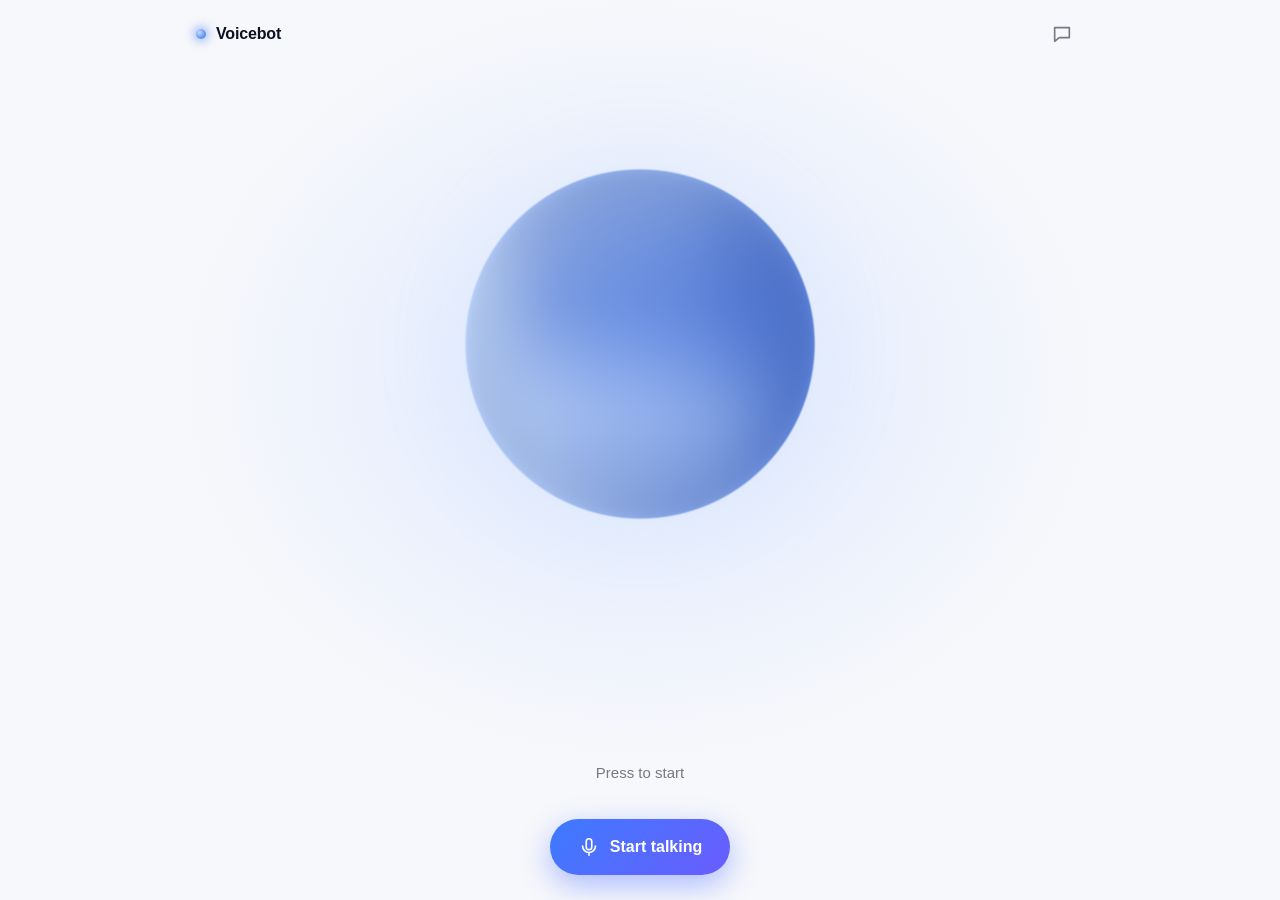
<file: web/index.html>
<!doctype html>
<html lang="en">
<head>
  <meta charset="utf-8" />
  <meta name="viewport" content="width=device-width, initial-scale=1, viewport-fit=cover" />
  <meta name="color-scheme" content="dark light" />
  <title>Voicebot</title>
  <link rel="icon" href="favicon.svg" type="image/svg+xml" />
  <link rel="manifest" href="manifest.json" />
  <link rel="apple-touch-icon" href="icons/apple-touch-icon.png" />
  <meta name="apple-mobile-web-app-capable" content="yes" />
  <meta name="mobile-web-app-capable" content="yes" />
  <meta name="apple-mobile-web-app-title" content="Home" />
  <meta name="apple-mobile-web-app-status-bar-style" content="black-translucent" />
  <meta name="theme-color" content="#07080c" media="(prefers-color-scheme: dark)" />
  <meta name="theme-color" content="#f7f8fb" media="(prefers-color-scheme: light)" />
  <link rel="stylesheet" href="style.css" />
</head>
<body data-state="idle">
  <div class="app">
    <header class="topbar">
      <div class="brand"><span class="dot"></span>Voicebot</div>
      <div class="topbar-actions">
        <button id="chat-btn" class="icon-btn" aria-label="Conversation and chat" title="Conversation">
          <svg viewBox="0 0 24 24" aria-hidden="true"><path d="M4 5h16v11H9l-5 4z" /></svg>
        </button>
      </div>
    </header>

    <main class="stage">
      <section id="card" class="card" hidden aria-live="polite"></section>
      <canvas id="viz" aria-label="Voice visualization"></canvas>
      <div class="captions" aria-live="polite">
        <p id="cap-user" class="cap-user"></p>
        <p id="cap-bot" class="cap-bot"></p>
      </div>
    </main>

    <button id="resume" class="resume" hidden>Audio paused · tap to resume</button>

    <div id="confirm" class="confirm" hidden>
      <button id="confirm-yes" class="pill yes">Yes</button>
      <button id="confirm-no" class="pill">No</button>
    </div>

    <div class="status-row">
      <span id="status" class="status">Press to start</span>
      <span id="latency" class="latency"></span>
    </div>

    <footer class="dock">
      <button id="start" class="start-btn">
        <svg viewBox="0 0 24 24" aria-hidden="true"><rect x="9" y="3" width="6" height="12" rx="3" /><path d="M5 11a7 7 0 0 0 14 0M12 18v3" /></svg>
        Start talking
      </button>
      <div class="controls" hidden>
        <button id="mute" class="round-btn" aria-label="Mute microphone" title="Microphone">
          <svg class="mic-on" viewBox="0 0 24 24" aria-hidden="true"><rect x="9" y="3" width="6" height="12" rx="3" /><path d="M5 11a7 7 0 0 0 14 0M12 18v3" /></svg>
          <svg class="mic-off" viewBox="0 0 24 24" aria-hidden="true"><path d="M15 9.3V6a3 3 0 0 0-5.7-1.3M9 9v3a3 3 0 0 0 4.6 2.5M5 11a7 7 0 0 0 11.2 5.6M19 11a7 7 0 0 1-.5 2.6M12 18v3M3 3l18 18" /></svg>
        </button>
        <button id="stop" class="round-btn end" aria-label="End" title="End">
          <svg viewBox="0 0 24 24" aria-hidden="true"><path d="M6 6l12 12M18 6L6 18" /></svg>
        </button>
      </div>
    </footer>
  </div>

  <aside id="drawer" class="drawer" aria-hidden="true">
    <div class="drawer-head">
      <h2>Conversation</h2>
      <button id="drawer-close" class="icon-btn" aria-label="Close">
        <svg viewBox="0 0 24 24" aria-hidden="true"><path d="M6 6l12 12M18 6L6 18" /></svg>
      </button>
    </div>
    <section id="log" class="log"></section>
    <form id="chat" class="chat" autocomplete="off">
      <textarea id="chat-input" rows="1" maxlength="2000" enterkeyhint="send" placeholder="Write a message…" aria-label="Message"></textarea>
      <button id="chat-send" class="send-btn" type="submit" aria-label="Send" title="Send">
        <svg viewBox="0 0 24 24" aria-hidden="true"><path d="M12 19V5M6 11l6-6 6 6" /></svg>
      </button>
    </form>
    <div class="drawer-foot">
      <label class="toggle" title="Route the bot audio through an &lt;audio&gt; element: helps echo cancellation on speakers">
        <input type="checkbox" id="aec-route" /> <span>Speaker mode</span>
      </label>
      <button id="reset" class="text-btn">New conversation</button>
      <p id="providers" class="providers"></p>
    </div>
  </aside>
  <div id="scrim" class="scrim"></div>

  <audio id="bot-audio" autoplay hidden></audio>
  <script src="vendor/ort.wasm.min.js"></script>
  <script src="vendor/bundle.min.js"></script>
  <script src="app.js" type="module"></script>
</body>
</html>
</file>
<file: web/style.css>
:root {
  --bg: #07080c;
  --bg-glow: #0d1a3a;
  --surface: rgba(255, 255, 255, 0.06);
  --surface-strong: #12141b;
  --border: rgba(255, 255, 255, 0.08);
  --text: #f2f4f8;
  --muted: rgba(242, 244, 248, 0.55);
  --faint: rgba(242, 244, 248, 0.32);
  --accent: #4d8dff;
  --danger: #ff5a5f;
  --user-bubble: rgba(77, 141, 255, 0.16);
  --shadow: 0 10px 40px rgba(0, 0, 0, 0.45);
}
@media (prefers-color-scheme: light) {
  :root {
    --bg: #f7f8fb;
    --bg-glow: #dbe7ff;
    --surface: rgba(10, 20, 40, 0.05);
    --surface-strong: #ffffff;
    --border: rgba(10, 20, 40, 0.08);
    --text: #0d1220;
    --muted: rgba(13, 18, 32, 0.55);
    --faint: rgba(13, 18, 32, 0.35);
    --accent: #2563eb;
    --danger: #e5484d;
    --user-bubble: rgba(37, 99, 235, 0.1);
    --shadow: 0 10px 40px rgba(20, 30, 60, 0.12);
  }
}

* { box-sizing: border-box; }
html, body { height: 100%; }
body {
  margin: 0;
  color: var(--text);
  background:
    radial-gradient(60vmax 50vmax at 50% 42%, var(--bg-glow) 0%, transparent 60%),
    var(--bg);
  font: 16px/1.5 -apple-system, BlinkMacSystemFont, "SF Pro Text", Inter, "Segoe UI", sans-serif;
  -webkit-font-smoothing: antialiased;
  overflow: hidden;
  transition: background-color 0.6s;
}
button { font: inherit; color: inherit; }
svg { width: 22px; height: 22px; fill: none; stroke: currentColor; stroke-width: 1.8; stroke-linecap: round; stroke-linejoin: round; }

.app {
  height: 100vh;
  height: 100dvh;
  display: grid;
  grid-template-rows: auto 1fr auto auto;
  max-width: 920px;
  margin: 0 auto;
  padding: max(12px, env(safe-area-inset-top)) 16px max(20px, env(safe-area-inset-bottom));
}

/* ---- top bar ---- */
.topbar { display: flex; align-items: center; justify-content: space-between; height: 44px; }
.brand { display: flex; align-items: center; gap: 10px; font-weight: 600; letter-spacing: -0.01em; }
.brand .dot {
  width: 10px; height: 10px; border-radius: 50%;
  background: radial-gradient(circle at 35% 35%, #bfe0ff, var(--accent));
  box-shadow: 0 0 12px var(--accent);
}
.topbar-actions { display: flex; gap: 4px; }
.icon-btn {
  width: 44px; height: 44px; border-radius: 12px; border: none; background: transparent;
  display: grid; place-items: center; cursor: pointer; color: var(--muted);
  transition: background 0.2s, color 0.2s;
}

/* ---- stage: orb + captions ---- */
/* Orb above, captions below in a row of their own: long answers never cover the orb. */
.stage { position: relative; display: grid; grid-template-rows: minmax(0, 1fr) auto; place-items: center; min-height: 0; }
#viz {
  width: 100%; height: 100%; max-width: 640px; max-height: 640px;
  cursor: pointer;
  -webkit-tap-highlight-color: transparent;
}
.captions {
  width: 100%; min-height: 124px; /* room for the user line and 3 lines of answer: the orb keeps its size */
  display: flex; flex-direction: column; align-items: center; gap: 6px;
  padding: 0 8px;
  pointer-events: none;
  text-align: center;
}
.captions p { margin: 0; max-width: 680px; transition: opacity 0.4s; }
.cap-user {
  font-size: 14px; color: var(--muted);
  display: -webkit-box; -webkit-line-clamp: 1; -webkit-box-orient: vertical; overflow: hidden;
}
.cap-bot {
  font-size: clamp(17px, 2.4vw, 21px); font-weight: 500; letter-spacing: -0.01em; line-height: 1.45;
  display: -webkit-box; -webkit-line-clamp: 3; -webkit-box-orient: vertical; overflow: hidden;
}
.cap-bot .pending { color: var(--faint); }
.captions p:empty { opacity: 0; }

.confirm { display: flex; justify-content: center; gap: 12px; padding-top: 8px; }
.confirm[hidden] { display: none; }
.pill {
  min-width: 88px; padding: 10px 22px; border-radius: 999px; cursor: pointer; font-weight: 600;
  border: 1px solid var(--border); background: var(--surface);
}
.pill.yes { background: var(--accent); color: #fff; border-color: transparent; }
.msg.action { align-self: flex-start; font-size: 12px; color: var(--faint); padding: 2px 6px; background: none; }

.status-row {
  display: flex; flex-direction: column; align-items: center; gap: 2px;
  min-height: 48px; padding-top: 6px;
}
.status { font-size: 15px; color: var(--muted); transition: color 0.3s; }
body[data-state="user-speaking"] .status, body[data-state="speaking"] .status { color: var(--text); }
.latency { font-size: 12px; color: var(--faint); font-variant-numeric: tabular-nums; min-height: 1.2em; }

/* ---- dock ---- */
.dock { display: flex; justify-content: center; align-items: center; padding-top: 10px; min-height: 76px; }
.start-btn {
  display: inline-flex; align-items: center; gap: 10px;
  padding: 16px 28px; border-radius: 999px; border: none; cursor: pointer;
  font-weight: 600; font-size: 16px;
  color: #fff;
  background: linear-gradient(135deg, #3d7bff, #6a5cff);
  box-shadow: 0 10px 30px rgba(77, 110, 255, 0.45);
  transition: transform 0.15s, box-shadow 0.2s, opacity 0.2s;
}
.start-btn:active { transform: scale(0.98); }
.start-btn[hidden] { display: none; }
.start-btn[disabled] { opacity: 0.6; cursor: progress; }
.controls { display: flex; gap: 22px; }
.controls[hidden] { display: none; }
.round-btn {
  width: 60px; height: 60px; border-radius: 50%; cursor: pointer;
  display: grid; place-items: center;
  border: 1px solid var(--border);
  background: var(--surface);
  backdrop-filter: blur(12px);
  transition: transform 0.15s, background 0.2s;
}
.round-btn:active { transform: scale(0.96); }
.round-btn.end { background: var(--danger); border-color: transparent; color: #fff; }
.round-btn .mic-off { display: none; }
body.muted #mute { background: var(--text); color: var(--bg); }
body.muted #mute .mic-on { display: none; }
body.muted #mute .mic-off { display: block; }

/* ---- history drawer ---- */
.drawer {
  position: fixed; top: 0; right: 0; bottom: 0;
  width: min(420px, 100vw);
  display: flex; flex-direction: column;
  background: var(--surface-strong);
  border-left: 1px solid var(--border);
  box-shadow: var(--shadow);
  transform: translateX(100%);
  visibility: hidden;
  transition: transform 0.3s cubic-bezier(0.2, 0.8, 0.2, 1), visibility 0s 0.3s;
  z-index: 10;
}
.drawer.open { transform: none; visibility: visible; transition: transform 0.3s cubic-bezier(0.2, 0.8, 0.2, 1); }
.scrim { position: fixed; inset: 0; background: rgba(0, 0, 0, 0.35); opacity: 0; pointer-events: none; transition: opacity 0.3s; z-index: 9; }
.drawer.open + .scrim { opacity: 1; pointer-events: auto; }
.drawer-head { display: flex; align-items: center; justify-content: space-between; padding: 14px 12px 8px 20px; }
.drawer-head h2 { margin: 0; font-size: 16px; font-weight: 600; }
.log { flex: 1; overflow-y: auto; display: flex; flex-direction: column; gap: 10px; padding: 8px 16px 16px; }
.msg {
  max-width: 88%; padding: 10px 14px; border-radius: 18px; font-size: 15px;
  white-space: pre-wrap; overflow-wrap: anywhere;
}
.msg.user { align-self: flex-end; background: var(--user-bubble); border-bottom-right-radius: 6px; }
.msg.bot { align-self: flex-start; background: var(--surface); border-bottom-left-radius: 6px; }
.msg.bot.interrupted::after { content: " · interrotto"; color: var(--faint); font-size: 12px; }
.badge {
  display: inline-block; font-size: 10px; font-weight: 600; text-transform: uppercase; letter-spacing: 0.04em;
  padding: 1px 6px; border-radius: 6px; margin-right: 8px; vertical-align: 1px;
  background: color-mix(in srgb, var(--accent) 22%, transparent); color: var(--accent);
}
.notice { align-self: center; font-size: 12px; color: var(--faint); text-align: center; }
.chat {
  display: flex; align-items: flex-end; gap: 8px;
  margin: 0 16px 12px; padding: 6px 6px 6px 14px;
  border: 1px solid var(--border); border-radius: 22px; background: var(--surface);
}
.chat:focus-within { border-color: color-mix(in srgb, var(--accent) 55%, transparent); }
.chat textarea {
  flex: 1; min-width: 0; max-height: 140px; padding: 7px 0; border: none; outline: none; resize: none;
  background: transparent; color: var(--text); font: inherit; font-size: 16px; line-height: 1.4;
}
.chat textarea::placeholder { color: var(--faint); }
.send-btn {
  flex: none; width: 36px; height: 36px; border-radius: 50%; border: none; cursor: pointer;
  display: grid; place-items: center; color: #fff; background: var(--accent);
  transition: opacity 0.2s;
}
.send-btn svg { width: 18px; height: 18px; stroke-width: 2.2; }
.send-btn:disabled { opacity: 0.35; cursor: default; }
.drawer-foot { border-top: 1px solid var(--border); padding: 14px 20px 18px; display: flex; flex-direction: column; gap: 10px; }
.toggle { display: flex; align-items: center; gap: 10px; font-size: 14px; color: var(--muted); cursor: pointer; }
.toggle input { accent-color: var(--accent); width: 16px; height: 16px; }
.text-btn { align-self: flex-start; background: none; border: none; padding: 0; color: var(--accent); cursor: pointer; font-size: 14px; }
.providers { margin: 0; font-size: 12px; color: var(--faint); }

.icon-btn:active, .text-btn:active { opacity: 0.6; }
* { -webkit-tap-highlight-color: transparent; }

/* ---- audio interrupted (call, Siri): iOS needs a tap to resume ---- */
.resume {
  position: relative; z-index: 3; /* above the orb canvas, which can overflow its row */
  justify-self: center; margin-top: 8px; padding: 12px 20px; border-radius: 999px; cursor: pointer;
  border: 1px solid var(--border); background: var(--accent); color: #fff; font-weight: 600; font-size: 15px;
}
.resume[hidden] { display: none; }

/* ---- toast for errors ---- */
.toast {
  position: fixed; left: 50%; top: 64px; transform: translateX(-50%);
  padding: 8px 14px; border-radius: 12px; font-size: 13px;
  background: var(--surface-strong); border: 1px solid var(--border); box-shadow: var(--shadow);
  animation: toast 4s forwards; z-index: 20;
}
@keyframes toast { 0% { opacity: 0; transform: translate(-50%, -6px); } 8%, 85% { opacity: 1; transform: translate(-50%, 0); } 100% { opacity: 0; } }

/* ---- cards: weather and news over the orb ---- */
.card {
  position: relative; z-index: 2;
  width: 100%; max-width: 640px; max-height: min(62vh, 560px); overflow-y: auto;
  padding: 14px 16px 16px; border-radius: 22px;
  background: color-mix(in srgb, var(--surface-strong) 88%, transparent);
  border: 1px solid var(--border); box-shadow: var(--shadow); backdrop-filter: blur(16px);
  animation: card-in 0.25s ease-out;
}
.card[hidden] { display: none; }
@keyframes card-in { from { opacity: 0; transform: translateY(8px); } }
/* With a card: card, small orb, captions below it (no overlap). */
body.has-card .stage { grid-template-rows: auto minmax(0, 1fr) auto; align-items: start; gap: 6px; }
body.has-card #viz { width: min(100%, 13vh, 130px); width: min(100%, 13svh, 130px); height: auto; aspect-ratio: 1; align-self: center; }
body.has-card .captions { min-height: 0; }
body.has-card .cap-bot { -webkit-line-clamp: 2; font-size: 16px; }
body.has-card .cap-user { display: none; }
.card-close { position: absolute; top: 6px; right: 6px; width: 36px; height: 36px; }
.card-close svg { width: 18px; height: 18px; }
.card-head { display: flex; align-items: baseline; gap: 8px; padding-right: 36px; margin-bottom: 8px; }
.card-title { font-weight: 600; font-size: 15px; letter-spacing: -0.01em; }
.card-note { font-size: 12px; color: var(--faint); }

.wx-now { display: flex; align-items: center; gap: 12px; }
.wx-big { font-size: 44px; line-height: 1; }
.wx-temp { font-size: 44px; font-weight: 300; letter-spacing: -0.03em; font-variant-numeric: tabular-nums; }
.wx-meta { font-size: 13px; color: var(--muted); line-height: 1.4; }
.wx-hours {
  display: flex; gap: 4px; overflow-x: auto; margin: 12px -4px 4px; padding-bottom: 6px;
  scrollbar-width: thin; overscroll-behavior-x: contain;
}
.wx-hour {
  flex: none; min-width: 52px; display: flex; flex-direction: column; align-items: center; gap: 2px;
  padding: 6px 4px; border-radius: 12px; font-size: 12px; color: var(--muted); font-variant-numeric: tabular-nums;
}
.wx-hour b { color: var(--text); font-weight: 600; font-size: 14px; }
.wx-hour small { color: var(--accent); font-size: 11px; }
.wx-ico { font-size: 20px; line-height: 1.2; }
.wx-days { display: flex; flex-direction: column; border-top: 1px solid var(--border); }
.wx-day {
  display: grid; grid-template-columns: 3.6em 2em 3em 2.6em 1fr 2.6em; align-items: center; gap: 6px;
  padding: 6px 0; font-size: 14px; font-variant-numeric: tabular-nums; border-bottom: 1px solid var(--border);
}
.wx-day:last-child { border-bottom: none; }
.wx-wd { text-transform: capitalize; }
.wx-rain { color: var(--accent); font-size: 12px; }
.wx-min { color: var(--muted); text-align: right; }
.wx-bar { position: relative; height: 5px; border-radius: 3px; background: var(--surface); }
.wx-bar i { position: absolute; top: 0; bottom: 0; border-radius: 3px; background: linear-gradient(90deg, #5ab0ff, #ffb347); }

.news { display: flex; flex-direction: column; gap: 4px; }
.news-item {
  display: flex; gap: 12px; align-items: flex-start; padding: 8px; margin: 0 -8px; border-radius: 14px;
  color: inherit; text-decoration: none;
}
a.news-item:active { background: var(--surface); }
.news-item img { flex: none; width: 84px; height: 56px; object-fit: cover; border-radius: 10px; background: var(--surface); }
.news-item span { display: flex; flex-direction: column; gap: 2px; min-width: 0; }
.news-item b { font-size: 15px; font-weight: 600; line-height: 1.3; }
.news-item small {
  font-size: 13px; color: var(--muted); line-height: 1.35;
  display: -webkit-box; -webkit-line-clamp: 2; -webkit-box-orient: vertical; overflow: hidden;
}
.msg.card-msg { max-width: 100%; width: 100%; white-space: normal; background: var(--surface); padding: 12px 14px; }
.msg.card-msg .wx-hours { display: none; }
@media (hover: hover) {
  a.news-item:hover { background: var(--surface); }
}
@media (max-width: 560px) {
  .card { max-height: 52vh; max-height: 52svh; padding: 12px 12px 14px; }
  .wx-big, .wx-temp { font-size: 38px; }
  .news-item img { width: 72px; height: 48px; }
}

@media (max-width: 560px) {
  .captions { min-height: 152px; }
  .round-btn { width: 56px; height: 56px; }
  /* Narrow screens: room for the whole sentence being spoken, no preview of the next one. */
  .cap-bot { font-size: 17px; -webkit-line-clamp: 5; }
  .cap-bot .next { display: none; }
}
@media (hover: hover) {
  .icon-btn:hover { background: var(--surface); color: var(--text); }
  .start-btn:hover { transform: translateY(-1px); box-shadow: 0 14px 36px rgba(77, 110, 255, 0.55); }
  .round-btn:hover { transform: translateY(-1px); background: color-mix(in srgb, var(--surface) 100%, var(--text) 6%); }
}
@media (prefers-reduced-motion: reduce) {
  * { transition: none !important; animation: none !important; }
}
.toggle[hidden] { display: none; }
</file>
